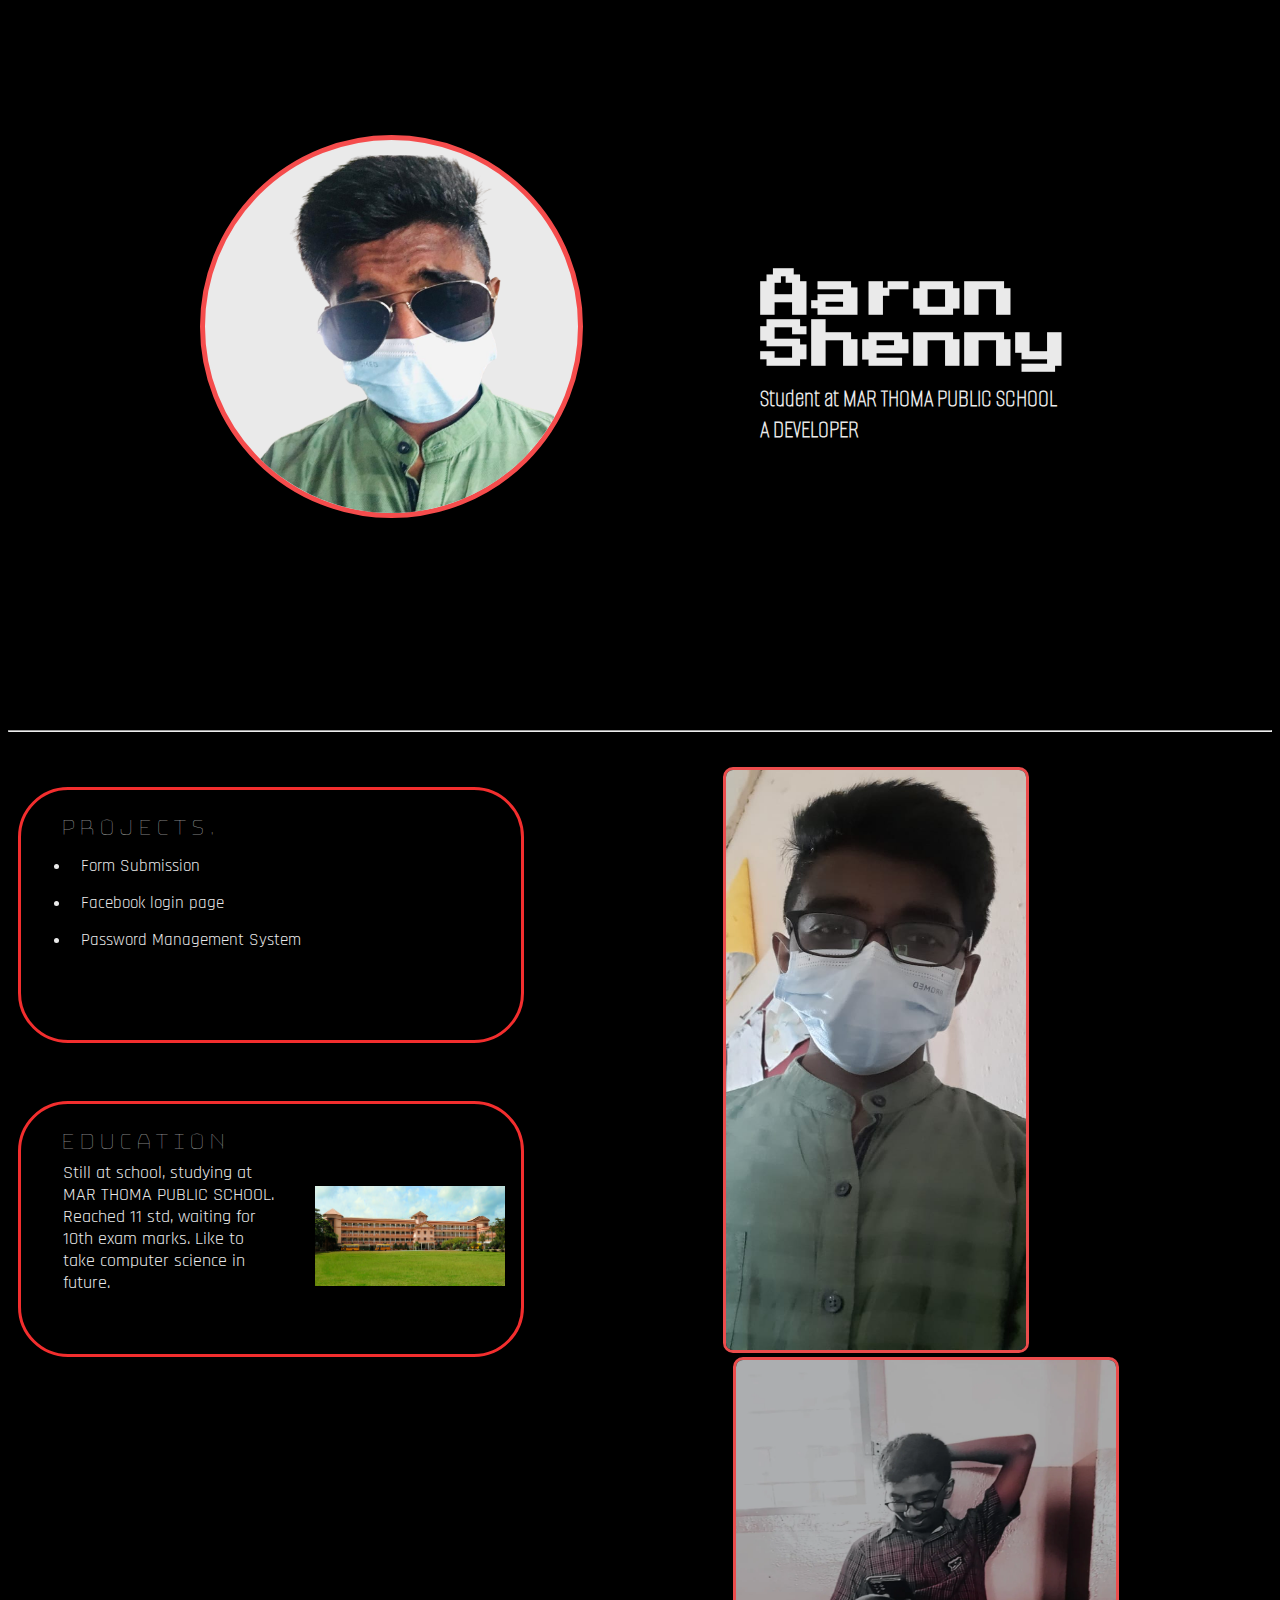
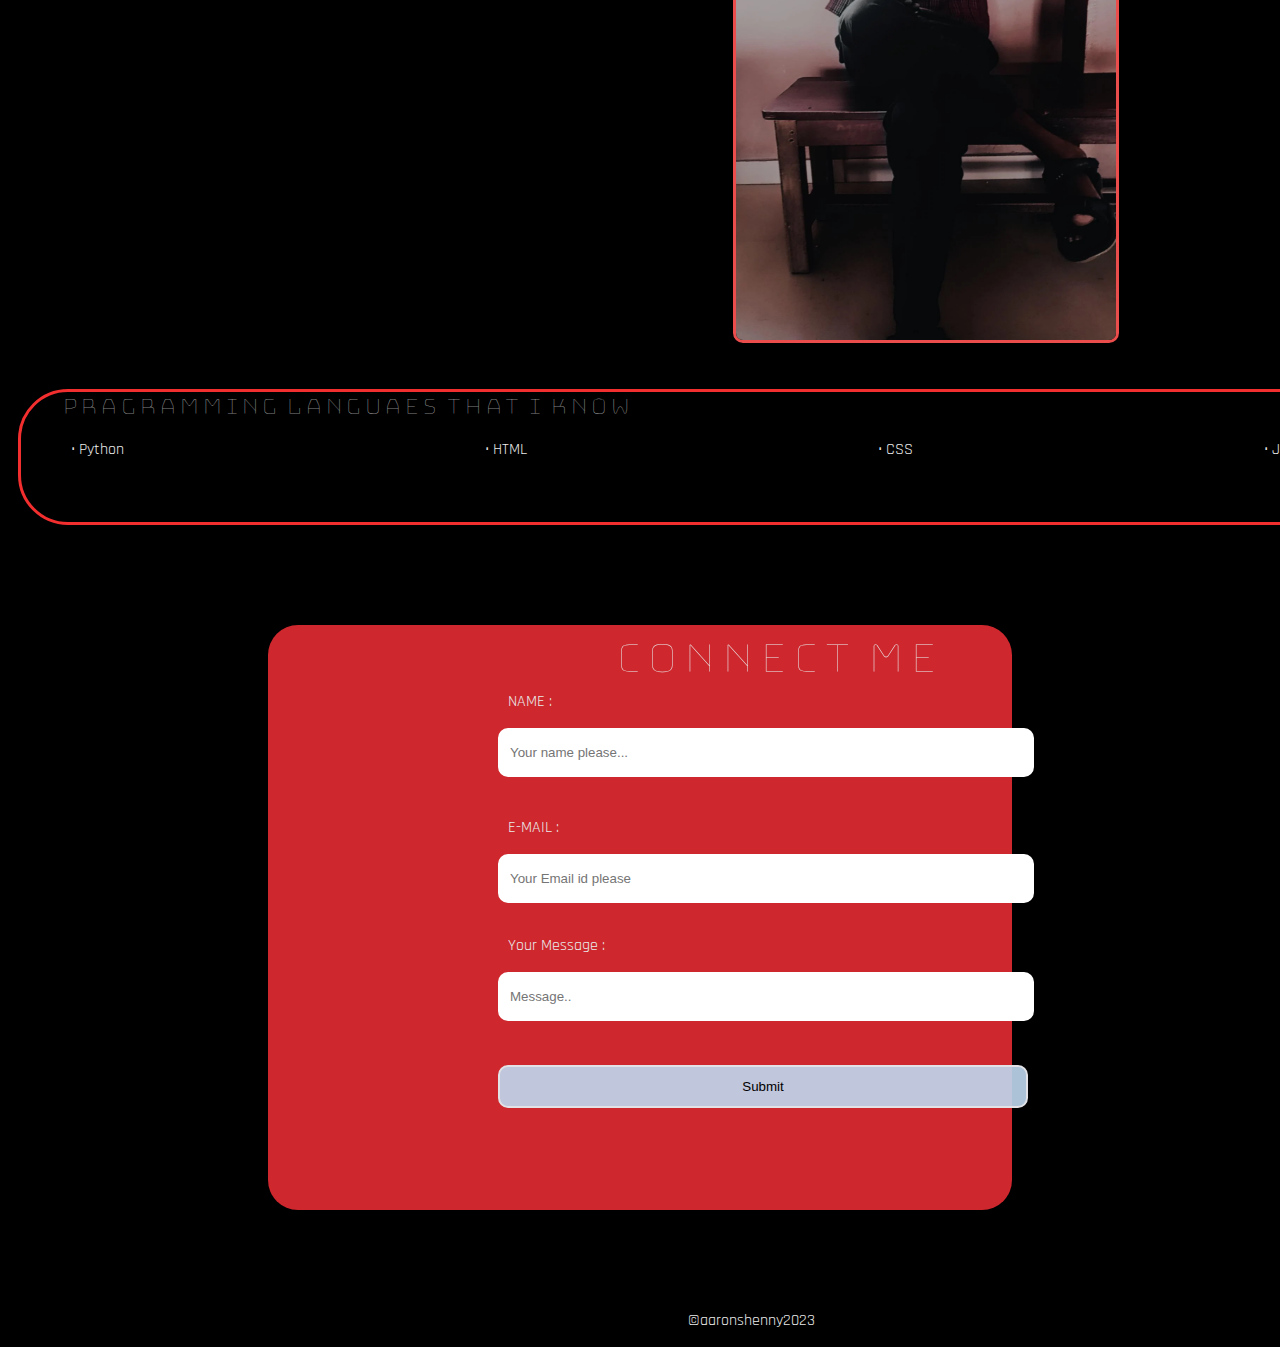
<file: index.html>
<!DOCTYPE html>
<html lang="en">
<head>
    <meta charset="UTF-8">
    <meta http-equiv="X-UA-Compatible" content="IE=edge">
    <meta name="viewport" content="width=device-width, initial-scale=1.0">
    <title>Aaron Shenny</title>
    <link rel="stylesheet" href="/style.css" type="text/css">
    <script src="https://ajax.googleapis.com/ajax/libs/jquery/3.5.1/jquery.min.js"></script>
</head>
<style>
    body{
    background-color: rgb(0, 0, 0);
    color: #eaeaea;
}
li{
    margin-bottom: 15px;
    padding: 0 10px;
}
.social-links{
    width: 15%;
    padding-left: 1286px;
    border: none;
    padding-top: 10px;
}
.instagram{
    width: auto;
    float: left;
    padding-left: 10px;
    border-radius: 5px;
}
.facebook{
    width: auto;
    float: left;

    margin-left: 174px;
    margin-top: -36px;
}
.youtube{
    width: auto;
    float: left;
    margin-left: 117px;
    margin-top: -36px;
}
.linkedin{
    width: 32px;
    margin-left: 66px;
}
.dp{
    width: 373px;
    height: 373px;
   background-color: black;
   border-radius: 50%;
   overflow: hidden;
   background-color: #eaeaea;
   margin-left: 192px;
   margin-top: 80px;
   border-color: aqua;
   display: inline-block; /* to make the container only take up the necessary space */
   border: 5px solid rgb(245, 76, 76); /* set the border width and color */
   border-radius: 50%; /* to make a circular border, set the border radius to half the width/height */
}
.dp img{
  
    display: block; /* to remove any extra space underneath the image */
    margin: 0 auto; /* to center the image inside the container */
}
.dp-img{
    width: 295px;
    height: 358px;
    padding-top: 15px;
    padding-left: 40px;
    padding-right: 10px;
    border-color: aqua;
}
.nametext{
    width: 400px;
    font-family: 'Press Start 2P', cursive;
    color: #eaeaea;
    margin-left: 753px;
    margin-top: -253px;
    font-size: 51px;

}
.name-sub{
    width: 300px;
    margin-top: -22px;
    margin-left: 752px;
}
.name-sub-text{
    font-family: 'Alumni Sans Pinstripe', sans-serif;
    font-size: 26px;
}
.insta{
    border-radius: 8px;
}
.projects{
    margin-top: 55px;
    margin-left: 10px;
    margin-right: 10px;
    height: 250px;
    border-radius: 50px;
    overflow: hidden;
    border-color: aliceblue;
    width: 500px;
    border: 3px solid rgb(243, 46, 46);
    margin-bottom: 10px;
    display: block; /* to remove any extra space underneath the image */
    margin-bottom: 100px;
    
    
}
.edu{
    font-family: ;
    font-size: 27px;
    padding-left: 15px;
    font-family: 'Bungee Hairline', cursive;
    margin-left: 23px;
    margin-top: 19px;
}
.line{
   margin-top: 285px;
   background-color: aqua;
   color: aqua;
}
.linehr{
    background-color: aqua;
    color: aqua;
}
.items{
    margin-left: 10px;
    margin-top: -17px;
    font-family: 'Rajdhani', sans-serif;
    font-size: 17px;

}
.education{
    margin-top: -42px;
    margin-left: 10px;
    margin-right: 10px;
    height: 250px;
    border-radius: 50px;
    overflow: hidden;
    border-color: aliceblue;
    width: 500px;
    border: 3px solid rgb(243, 46, 46);
    margin-bottom: 10px;
    display: block; /* to remove any extra space underneath the image */
    margin-bottom: 100px;
}
.photos{
    margin-left: 715px;
    margin-top: -690px;
    margin-right: 10px;
    border-radius: 10px;
}
.pic1{
    width: 300px;
    height: 580px;
    border-radius: 10px;
    border: 3px solid rgb(235, 76, 76);
}
.pic2{
    width: 380px;
    height: 580px;
    border-radius: 10px;
    margin-left: 10px;
    border: 3px solid rgb(235, 76, 76);  
}
.educationtext{
    font-size: 27px;
    padding-left: 15px;
    font-family: 'Bungee Hairline', cursive;
    margin-left: 23px;
    margin-top: 19px;
}
.edu-sub{
    width: 217px;
    margin-left: 42px;
    margin-top: -24px;
    font-family: 'Rajdhani', sans-serif;
    font-size: 17.5px;
}
.schoolimg{
    width: 190px;
    height: 100px;
    margin-left: 294px;
    margin-top: -198px;
    margin-bottom: 40px;
}
.programme{
    margin-top: 42px;
    margin-left: 10px;
    margin-right: 10px;
    height: 130px;
    border-radius: 50px;
    overflow: hidden;
    border-color: aliceblue;
    width: 1475px;
    border: 3px solid rgb(243, 46, 46);
    margin-bottom: 10px;
    display: block; /* to remove any extra space underneath the image */
    margin-bottom: 100px;
}
.listp{
    width: 1475px;
    height: 130px;
    display: flex; /* set the display to flex */
  flex-wrap: nowrap; /* prevent items from wrapping */
  list-style: none; /* remove default bullet points */
  padding: 0; /* remove default padding */
  margin: 0; /* remove default margin */
  margin-top: -25px;
  margin-left: -20px;
 
}
.l1{
    padding-left: 70px;
    padding-top: 13px;
    font-family: 'Rajdhani', sans-serif;
 
}
.l2{
    padding-left:351px;
    padding-top: 13px;
    font-family: 'Rajdhani', sans-serif;
    
}
.l3{
    padding-left: 351px;
    padding-top: 13px;
    font-family: 'Rajdhani', sans-serif;

}
.l4{
    padding-left: 351px;
    padding-top: 13px;
    font-family: 'Rajdhani', sans-serif;

}
.tittle{
    margin-top: -4px;
    margin-left: 40px;
    font-family: 'Bungee Hairline', cursive;
    font-size: 27px;
}
.form{
    height: 585px;
    background-color: rgb(206, 39, 45);
    border-radius: 30px;
    margin: 10px;
    margin-left: 260px;
    margin-right: 260px;
    
}
.contactme{
    font-family: 'Bungee Hairline', cursive;
    padding-left: 345px;
    font-size: 50PX;
}
.namet{
    padding-left: 240px;
    padding-top: 0px;
    margin-top: -50px;
    font-family: 'Rajdhani', sans-serif;
}
.email1{
    padding-left: 240px;
    padding-top: 10px;
    margin-top: 30px;
    font-family: 'Rajdhani', sans-serif;
}
.msg{
    padding-top: 10px;
    padding-left: 240px;
    margin-top: 22px;
    font-family: 'Rajdhani', sans-serif;
}



.name1{
    width: 520px;
    height: 43px;
    border: 2px solid white;
    border-radius: 10px;
    margin-left: 230px;
    padding-left: 10px;
}
.email{
    width: 520px;
    height: 43px;
    border: 2px solid white;
    border-radius: 10px;
    margin-left: 230px;
    padding-left: 10px;
}
.query{
    width: 520px;
    height: 43px;
    border: 2px solid white;
    border-radius: 10px;
    margin-left: 230px;
    padding-left: 10px;
}
.submit{
    width: 530px;
    height: 43px;
    background-color: rgba(190, 216, 239, 0.897);
    border: 2px solid rgb(225, 225, 230);
    border-radius: 10px;
    margin-left: 230px;
    margin-top: 44px;
}
.footer{
    margin-left: 340px;
    margin-top: 100px;
    font-family: 'Rajdhani', sans-serif;
}
</style>
<body>
    <div class="header">
        <div class="social-links">
            <div class="instagram">
               <a href="https://instagram.com/aaronshenny"><img src="/png/Screenshot 2023-04-12 115419.png" alt="Instagram" width="33px" height="33px" class="insta"></a> 
            </div>
            <div class="linkedin">
                <a href="https://linkedin.com/aaronshenny"><img src="/png/linkedin.jpg" alt="linkedin"  width="32px" height="32px"></a>
            </div>
            <div class="facebook">
               <a href="https://facebook.com/aaronshenny"><img src="/png/Facebook-removebg-preview.png" alt="Facebook" width="32px" height="32px"></a>
            </div>
            <div class="youtube">
                <a href="https://youtube.com/@invertedunni"><img src="/png/images.jpg" alt="Youtube" width="32px" height="32px"></a>
            </div>
        </div>

    </div>
    <div class="body">
        <div class="dp">
            <img src="/png/IMG-20220902-WA0099__1_-removebg-preview.png" alt="profil image"class="dp-img">
        </div>
        <div class="name">
            <h1 class="nametext">Aaron Shenny</h1>
            <style>
                @import url('https://fonts.googleapis.com/css2?family=Lato:wght@300&family=Press+Start+2P&display=swap');
              </style></style>
        </div>
        <div class="name-sub">
            <h2 class="name-sub-text">
                Student at MAR THOMA PUBLIC SCHOOL
                A DEVELOPER
            </h2>
            <style>
                @import url('https://fonts.googleapis.com/css2?family=Alumni+Sans+Pinstripe&family=Lato:wght@300&family=Press+Start+2P&display=swap');
              </style>
        </div>
        <div class="line">
            <hr class="linehr">
        </div>
        <div class="projects">
            <p class="edu">
                PROJECTS.
            </p>
            <style>
                @import url('https://fonts.googleapis.com/css2?family=Alumni+Sans+Pinstripe&family=Bungee+Hairline&family=Lato:wght@300&family=Press+Start+2P&display=swap');
              </style>
              <ul class="items">
                <li>Form Submission</li>
                <li>Facebook login page</li>
                <li>Password Management System</li>
              </ul>
              <style>
                @import url('https://fonts.googleapis.com/css2?family=Rajdhani:wght@300&display=swap');
              </style>
              
        </div>
        <div class="education">
            <p class="educationtext">
                EDUCATION
            </p>
            <p class="edu-sub">
                Still at school, studying at MAR THOMA PUBLIC SCHOOL.
                Reached 11 std, waiting for 10th exam marks.
                Like to take computer science in future.
            </p>
            <img src="/png/mar-thoma-public-school-ernakulam-719517669.jpg" alt="" class="schoolimg">
        </div>

        <div class="photos">
            <img src="/png/IMG-20220902-WA0003.jpg" alt="" class="pic1">
            <img src="/png/IMG_20230216_130939_359.webp" alt="" class="pic2">
        </div>
        <div class="programme">
            <p class="tittle">
                PRAGRAMMING LANGUAES THAT I KNOW
            </p>
            <ul class="listp">
                <li class="l1">• Python</li>
                <l2 class="l2">• HTML</l2>
                <l3 class="l3">• CSS</l3>
                <l4 class="l4">• Java</l4>
            </ul>
        </div>
        <div class="form">
            <p class="contactme">CONNECT ME</p>
            <form id = "submit-form"  action="/index.html" class="form1">
                <p class="namet">NAME  : </p> 
                <input type="text" required name="name" class="name1" placeholder="Your name please..."><br>
                <p class="email1">E-MAIL : </p> 
                <input type="email" required name="email" class="email" placeholder="Your Email id please"><br>
                <p class="msg">Your Message :</p> 
                <input type="text" name="Your message" class="query" placeholder="Message.."><br>
                <input type="submit" value="Submit" class="submit">
            </form>
        </div>
    </div>
    <div class="footer">
        <div class="footer">
        <p>©aaronshenny2023</p>
    </div>

    </div>
    <script>
        $("#submit-form").submit((e)=>{
            e.preventDefault()
            $.ajax({
                url:"https://script.google.com/macros/s/AKfycbwPvFm3nL_4_Wd6qG0RlL_xhZJwixAI1h5J8pJoZgqKxS4nK0qwCm4DmFS34r-C7RHVpQ/exec",
                data:$("#submit-form").serialize(),
                method:"post",
                success:function (response){
                    alert("Form submitted successfully")
                    window.location.reload()
                    
                },
                error:function (err){
                    alert("Something Error")
    
                }
            })
        })
    </script>
</body>
</html>
</file>
<file: style.css>
body{
    background-color: rgb(0, 0, 0);
    color: #eaeaea;
}
li{
    margin-bottom: 15px;
    padding: 0 10px;
}
.social-links{
    width: 15%;
    padding-left: 1286px;
    border: none;
    padding-top: 10px;
}
.instagram{
    width: auto;
    float: left;
    padding-left: 10px;
    border-radius: 5px;
}
.facebook{
    width: auto;
    float: left;

    margin-left: 174px;
    margin-top: -36px;
}
.youtube{
    width: auto;
    float: left;
    margin-left: 117px;
    margin-top: -36px;
}
.linkedin{
    width: 32px;
    margin-left: 66px;
}
.dp{
    width: 373px;
    height: 373px;
   background-color: black;
   border-radius: 50%;
   overflow: hidden;
   background-color: #eaeaea;
   margin-left: 192px;
   margin-top: 80px;
   border-color: aqua;
   display: inline-block; /* to make the container only take up the necessary space */
   border: 5px solid rgb(245, 76, 76); /* set the border width and color */
   border-radius: 50%; /* to make a circular border, set the border radius to half the width/height */
}
.dp img{
  
    display: block; /* to remove any extra space underneath the image */
    margin: 0 auto; /* to center the image inside the container */
}
.dp-img{
    width: 295px;
    height: 358px;
    padding-top: 15px;
    padding-left: 40px;
    padding-right: 10px;
    border-color: aqua;
}
.nametext{
    width: 400px;
    font-family: 'Press Start 2P', cursive;
    color: #eaeaea;
    margin-left: 753px;
    margin-top: -253px;
    font-size: 51px;

}
.name-sub{
    width: 300px;
    margin-top: -22px;
    margin-left: 752px;
}
.name-sub-text{
    font-family: 'Alumni Sans Pinstripe', sans-serif;
    font-size: 26px;
}
.insta{
    border-radius: 8px;
}
.projects{
    margin-top: 55px;
    margin-left: 10px;
    margin-right: 10px;
    height: 250px;
    border-radius: 50px;
    overflow: hidden;
    border-color: aliceblue;
    width: 500px;
    border: 3px solid rgb(243, 46, 46);
    margin-bottom: 10px;
    display: block; /* to remove any extra space underneath the image */
    margin-bottom: 100px;
    
    
}
.edu{
    font-family: ;
    font-size: 27px;
    padding-left: 15px;
    font-family: 'Bungee Hairline', cursive;
    margin-left: 23px;
    margin-top: 19px;
}
.line{
   margin-top: 285px;
   background-color: aqua;
   color: aqua;
}
.linehr{
    background-color: aqua;
    color: aqua;
}
.items{
    margin-left: 10px;
    margin-top: -17px;
    font-family: 'Rajdhani', sans-serif;
    font-size: 17px;

}
.education{
    margin-top: -42px;
    margin-left: 10px;
    margin-right: 10px;
    height: 250px;
    border-radius: 50px;
    overflow: hidden;
    border-color: aliceblue;
    width: 500px;
    border: 3px solid rgb(243, 46, 46);
    margin-bottom: 10px;
    display: block; /* to remove any extra space underneath the image */
    margin-bottom: 100px;
}
.photos{
    margin-left: 715px;
    margin-top: -690px;
    margin-right: 10px;
    border-radius: 10px;
}
.pic1{
    width: 300px;
    height: 580px;
    border-radius: 10px;
    border: 3px solid rgb(235, 76, 76);
}
.pic2{
    width: 380px;
    height: 580px;
    border-radius: 10px;
    margin-left: 10px;
    border: 3px solid rgb(235, 76, 76);  
}
.educationtext{
    font-size: 27px;
    padding-left: 15px;
    font-family: 'Bungee Hairline', cursive;
    margin-left: 23px;
    margin-top: 19px;
}
.edu-sub{
    width: 217px;
    margin-left: 42px;
    margin-top: -24px;
    font-family: 'Rajdhani', sans-serif;
    font-size: 17px;
}
.schoolimg{
    width: 190px;
    height: 100px;
    margin-left: 294px;
    margin-top: -198px;
    margin-bottom: 40px;
}
.programme{
    margin-top: 42px;
    margin-left: 10px;
    margin-right: 10px;
    height: 130px;
    border-radius: 50px;
    overflow: hidden;
    border-color: aliceblue;
    width: 1475px;
    border: 3px solid rgb(243, 46, 46);
    margin-bottom: 10px;
    display: block; /* to remove any extra space underneath the image */
    margin-bottom: 100px;
}
.listp{
    width: 1475px;
    height: 130px;
    display: flex; /* set the display to flex */
  flex-wrap: nowrap; /* prevent items from wrapping */
  list-style: none; /* remove default bullet points */
  padding: 0; /* remove default padding */
  margin: 0; /* remove default margin */
  margin-top: -25px;
  margin-left: -20px;
 
}
.l1{
    padding-left: 70px;
    padding-top: 13px;
    font-family: 'Rajdhani', sans-serif;
 
}
.l2{
    padding-left:351px;
    padding-top: 13px;
    font-family: 'Rajdhani', sans-serif;
    
}
.l3{
    padding-left: 351px;
    padding-top: 13px;
    font-family: 'Rajdhani', sans-serif;

}
.l4{
    padding-left: 351px;
    padding-top: 13px;
    font-family: 'Rajdhani', sans-serif;

}
.tittle{
    margin-top: -4px;
    margin-left: 40px;
    font-family: 'Bungee Hairline', cursive;
    font-size: 27px;
}
.form{
    height: 585px;
    background-color: rgb(206, 39, 45);
    border-radius: 30px;
    margin: 10px;
    margin-left: 260px;
    margin-right: 260px;
    
}
.contactme{
    font-family: 'Bungee Hairline', cursive;
    padding-left: 345px;
    font-size: 50PX;
}
.namet{
    padding-left: 240px;
    padding-top: 0px;
    margin-top: -50px;
    font-family: 'Rajdhani', sans-serif;
}
.email1{
    padding-left: 240px;
    padding-top: 10px;
    margin-top: 30px;
    font-family: 'Rajdhani', sans-serif;
}
.msg{
    padding-top: 10px;
    padding-left: 240px;
    margin-top: 22px;
    font-family: 'Rajdhani', sans-serif;
}



.name1{
    width: 520px;
    height: 43px;
    border: 2px solid white;
    border-radius: 10px;
    margin-left: 230px;
    padding-left: 10px;
}
.email{
    width: 520px;
    height: 43px;
    border: 2px solid white;
    border-radius: 10px;
    margin-left: 230px;
    padding-left: 10px;
}
.query{
    width: 520px;
    height: 43px;
    border: 2px solid white;
    border-radius: 10px;
    margin-left: 230px;
    padding-left: 10px;
}
.submit{
    width: 530px;
    height: 43px;
    background-color: rgba(190, 216, 239, 0.897);
    border: 2px solid rgb(225, 225, 230);
    border-radius: 10px;
    margin-left: 230px;
    margin-top: 44px;
}
.footer{
    margin-left: 340px;
    margin-top: 100px;
    font-family: 'Rajdhani', sans-serif;
}
</file>
